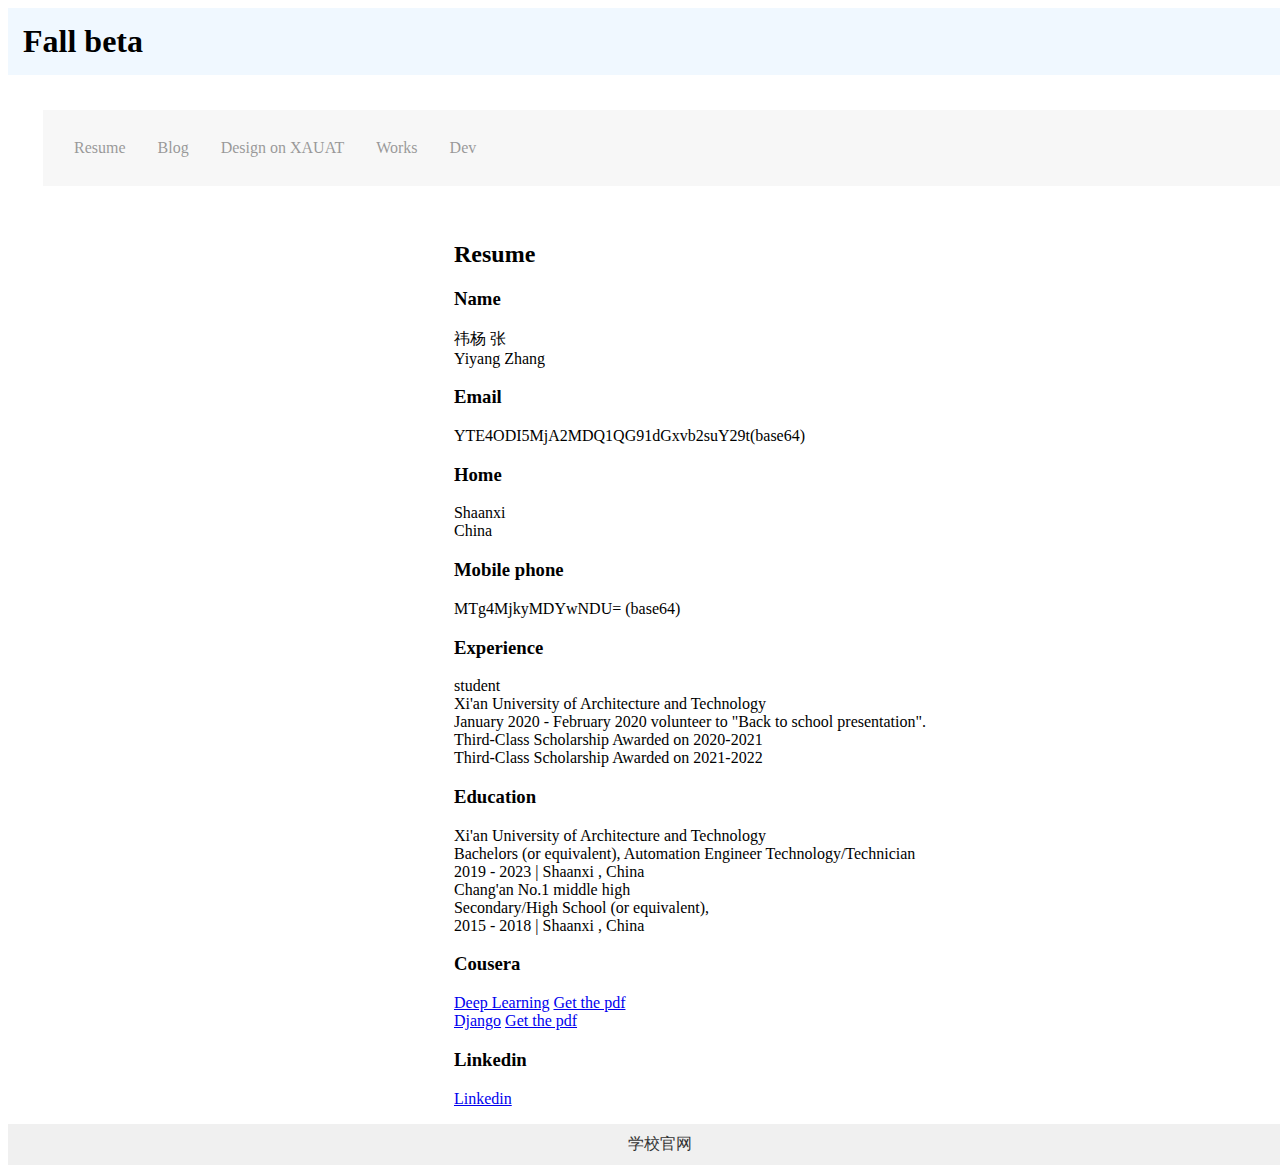
<file: index.html>
<!DOCTYPE html>
<html lang="en">

<head>
  <meta charset="utf-8">
  <title>Fall beta</title>
  <link rel="stylesheet" href="dev/dev.css">
  <style>
    /* Add common styles for .content class if needed */
    .content {
      display: flex;
      flex-wrap: wrap;
      justify-content: space-around;
    }

    .pic-w {
      flex: 0 0 30%;
      /* Adjust the width as needed */
      margin: 10px;
    }

    .pic-w object {
      width: 100%;
      height: auto;
    }

    .navbar {
      background-color: #f0f0f0;
      overflow: hidden;
    }

    .navbar a {
      float: left;
      display: block;
      color: #333;
      /* Original text color */
      text-align: center;
      padding: 14px 16px;
      text-decoration: none;
    }

    .navbar a:hover {
      background-color: #ddd;
      color: #000;
      /* Hover text color */
    }

    .navbar a.active {
      background-color: #4CAF50;
      color: #fff;
      /* Active text color */
    }

    .footer {
      background-color: #f0f0f0;
      padding: 10px 20px;
      text-align: center;
    }

    .footer a {
      color: #333;
      /* Original text color */
      text-decoration: none;
      margin: 0 10px;
    }

    .footer a:hover {
      text-decoration: underline;
    }

    @media (max-width: 768px) {
      .content {
        flex-direction: column;
      }

      .pic-w {
        flex: 0 0 100%;
        margin: 10px;
      }
    }

    @media (max-width: 480px) {
      .navbar a {
        float: none;
        display: block;
        text-align: left;
        width: 100%;
        box-sizing: border-box;
      }
    }
  </style>

  <script type="text/javascript">
    (function (c, l, a, r, i, t, y) {
      c[a] = c[a] || function () { (c[a].q = c[a].q || []).push(arguments) };
      t = l.createElement(r); t.async = 1; t.src = "https://www.clarity.ms/tag/" + i;
      y = l.getElementsByTagName(r)[0]; y.parentNode.insertBefore(t, y);
    })(window, document, "clarity", "script", "ksvh6xzm3w");
  </script>
</head>

<body>
  <h1>Fall beta</h1>
  <div class="navbar">
    <nav>
      <a href="index.html">Resume</a>
      <a href="blog.html">Blog</a>
      <a href="XAUAT.html">Design on XAUAT</a>
      <a href="works.html">Works</a>
      <a href="dev.html">Dev</a>
    </nav>
  </div>

<div class="content">
  <div>
    <p>
    <h2>Resume</h2>
    <h3>Name</h3>
    祎杨 张<br>
    Yiyang Zhang<br>
    <h3>Email</h3>
    YTE4ODI5MjA2MDQ1QG91dGxvb2suY29t(base64)<br>
    <h3>Home</h3>
    Shaanxi<br>
    China<br>
    <h3>Mobile phone</h3>
    MTg4MjkyMDYwNDU= (base64)<br>
    <h3>Experience</h3>
    student<br>
    Xi'an University of Architecture and Technology<br>
    January 2020 - February 2020
    volunteer to "Back to school presentation".<br>
    Third-Class Scholarship Awarded on 2020-2021<br>
    Third-Class Scholarship Awarded on 2021-2022<br>
    <h3>Education</h3>
    Xi'an University of Architecture and Technology<br>
    Bachelors (or equivalent), Automation Engineer Technology/Technician<br>
    2019 - 2023 | Shaanxi , China<br>
    Chang'an No.1 middle high<br>
    Secondary/High School (or equivalent),<br>
    2015 - 2018 | Shaanxi , China<br>
    <h3>Cousera</h3>
    <a href="https://coursera.org/share/eb67de3edd3efd2f932d40f34467a683">Deep Learning</a>
    <a href="image\Coursera KJGDH4EF2UY4.pdf">Get the pdf</a><br>


    
    <a href="https://coursera.org/share/5a34201925332cb8e7932b53f6ac5fca">Django</a>
    <a href="image\Coursera MRK63PHLWDQ7.pdf">Get the pdf</a><br>
    
    
    <h3>Linkedin</h3>
    <a href="https://www.linkedin.com/in/%E7%A5%8E%E6%9D%A8-%E5%BC%A0-300009167/">Linkedin</a>
    </p>
  </div>
</div>

  <div class="footer">
    <footer>
      <a href="http://www.xauat.edu.cn/">学校官网</a>
     
    </footer>
  </div>
</body>

</html>
</file>
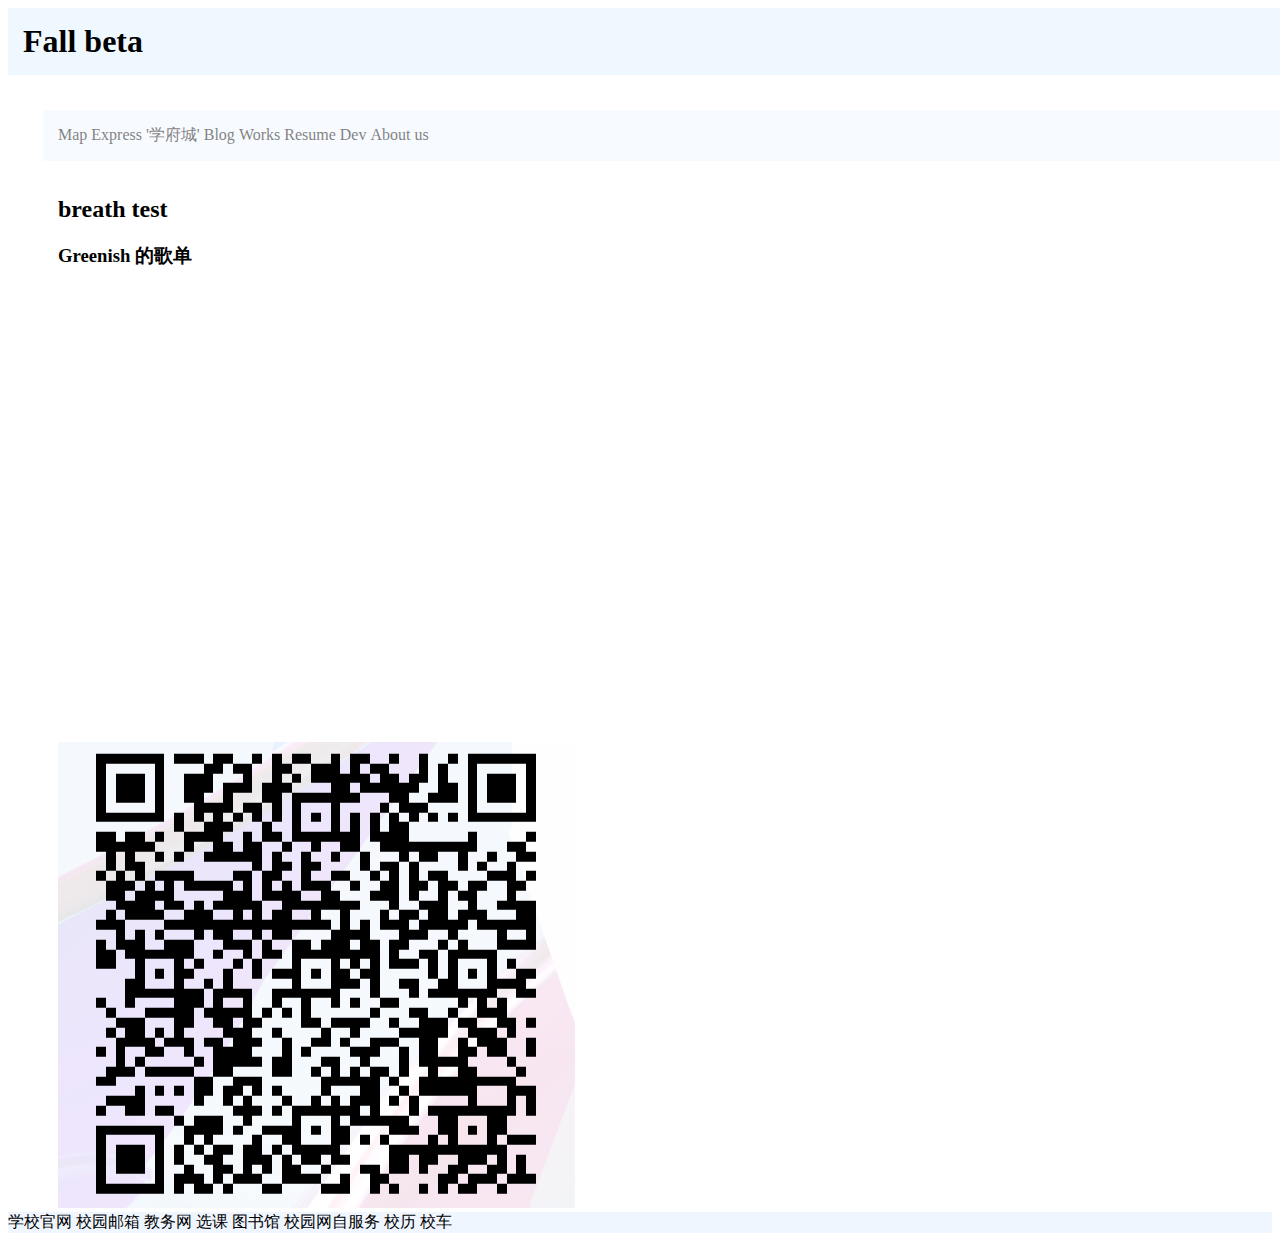
<file: aboutus.html>
<!DOCTYPE html>
<html ang="en">
  <head>
    <meta charset="utf-8">
    <title>Fall beta</title>
    <link rel="stylesheet" href="dev/dev.css">
   </head>
  <body>
    <h1>Fall beta</h1>
    <div class="navbar">
      <nav>
        <a href="index.html">Map</a>
        <a href="express.html">Express</a>
        <a href="xuefucheng.html">'学府城'</a>
        <a href="blog.html">Blog</a>
        <a href="works.html">Works</a>
        <a href="resume.html">Resume</a>
        <a href="dev.html">Dev</a>
        <a href="aboutus.html">About us</a>
      </nav>
    </div>
    <div class="status">
     <h2>breath test</h2>
    </div>

    <div class="content">
    <div>
   <h3>Greenish 的歌单</h3>
    <iframe allow="autoplay *; encrypted-media *;" frameborder="0" height="450"
      style="width:100%;max-width:660px;overflow:hidden;background:transparent;"
      sandbox="allow-forms allow-popups allow-same-origin allow-scripts allow-storage-access-by-user-activation allow-top-navigation-by-user-activation"
      src="https://embed.music.apple.com/cn/playlist/greenish/pl.u-06oxxNWuWJYKxJg"></iframe>
  </div>
    <div>
    <img class="QR"src="image/QR.png" alt="QQ群">
  </div>
    </div>


    <div class="footer">
     <footer>
       <a href="http://www.xauat.edu.cn/">学校官网</a>
       <a href="http://mail.xauat.edu.cn/">校园邮箱</a>
       <a href="http://jwc.xauat.edu.cn/">教务网</a>
       <a href="http://xk.xauat.edu.cn/">选课</a>
       <a href="http://lib.xauat.edu.cn/">图书馆</a>
       <a href="10.186.255.33">校园网自服务</a>
       <a href="http://www.xauat.edu.cn/zh-cn/html/12xxfw/xyrl.html">校历</a>
       <a href="http://www.xauat.edu.cn/zh-cn/html/12xxfw/xyjt.html">校车</a>
     </footer>
    </div>
  </body>
<html>
</file>
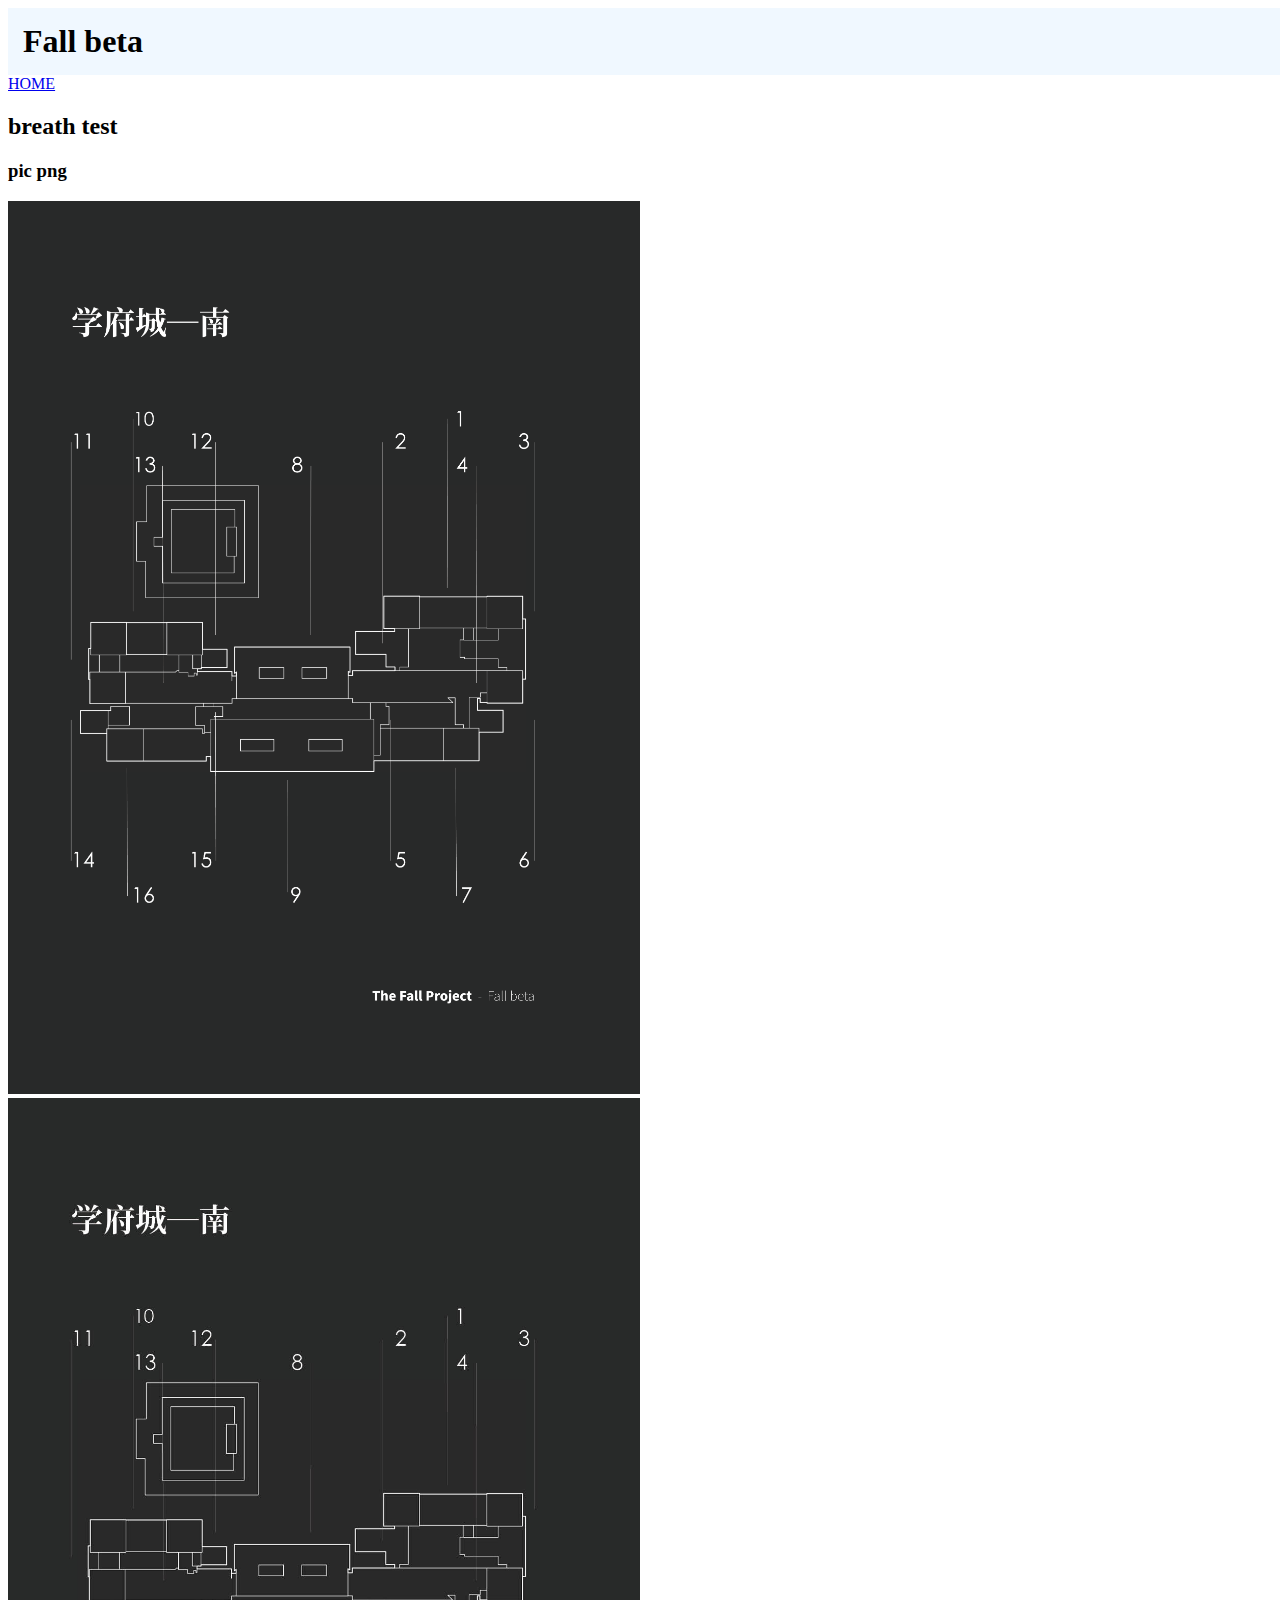
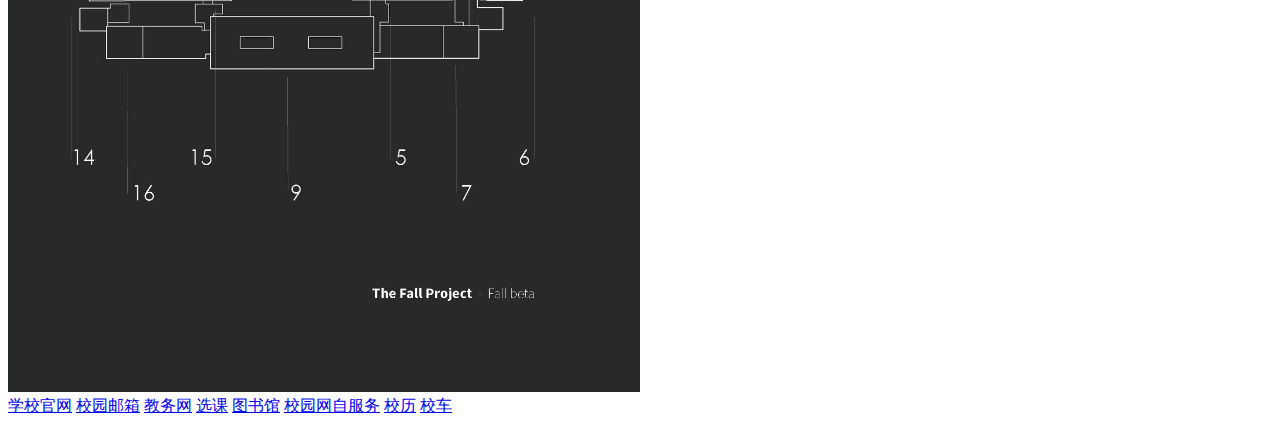
<file: dev.html>
<!DOCTYPE html>
<html ang="en">
  <head>
    <meta charset="utf-8">
    <title>Fall beta</title>
    <link rel="stylesheet" href="dev/dev.css">
   </head>
  <body>
    <h1>Fall beta</h1>
    <nav>
      <a href="index.html">HOME</a>
    </nav>
    <h2>breath test</h2>
  
    <h3>pic png</h3>
    <img  src="image/xuefucheng.png" width="50%%" height="50%%" alt="map">
    <img  src="image/1.jpg" width="50%%" height="50%%" alt="map">

  <footer>
  <a href="http://www.xauat.edu.cn/">学校官网</a>
  <a href="http://mail.xauat.edu.cn/">校园邮箱</a>
  <a href="http://jwc.xauat.edu.cn/">教务网</a>
  <a href="http://xk.xauat.edu.cn/">选课</a>
  <a href="http://lib.xauat.edu.cn/">图书馆</a>
  <a href="10.186.255.33">校园网自服务</a>
  <a href="http://www.xauat.edu.cn/zh-cn/html/12xxfw/xyrl.html">校历</a>
  <a href="http://www.xauat.edu.cn/zh-cn/html/12xxfw/xyjt.html">校车</a>
</footer>

  </body>
</file>
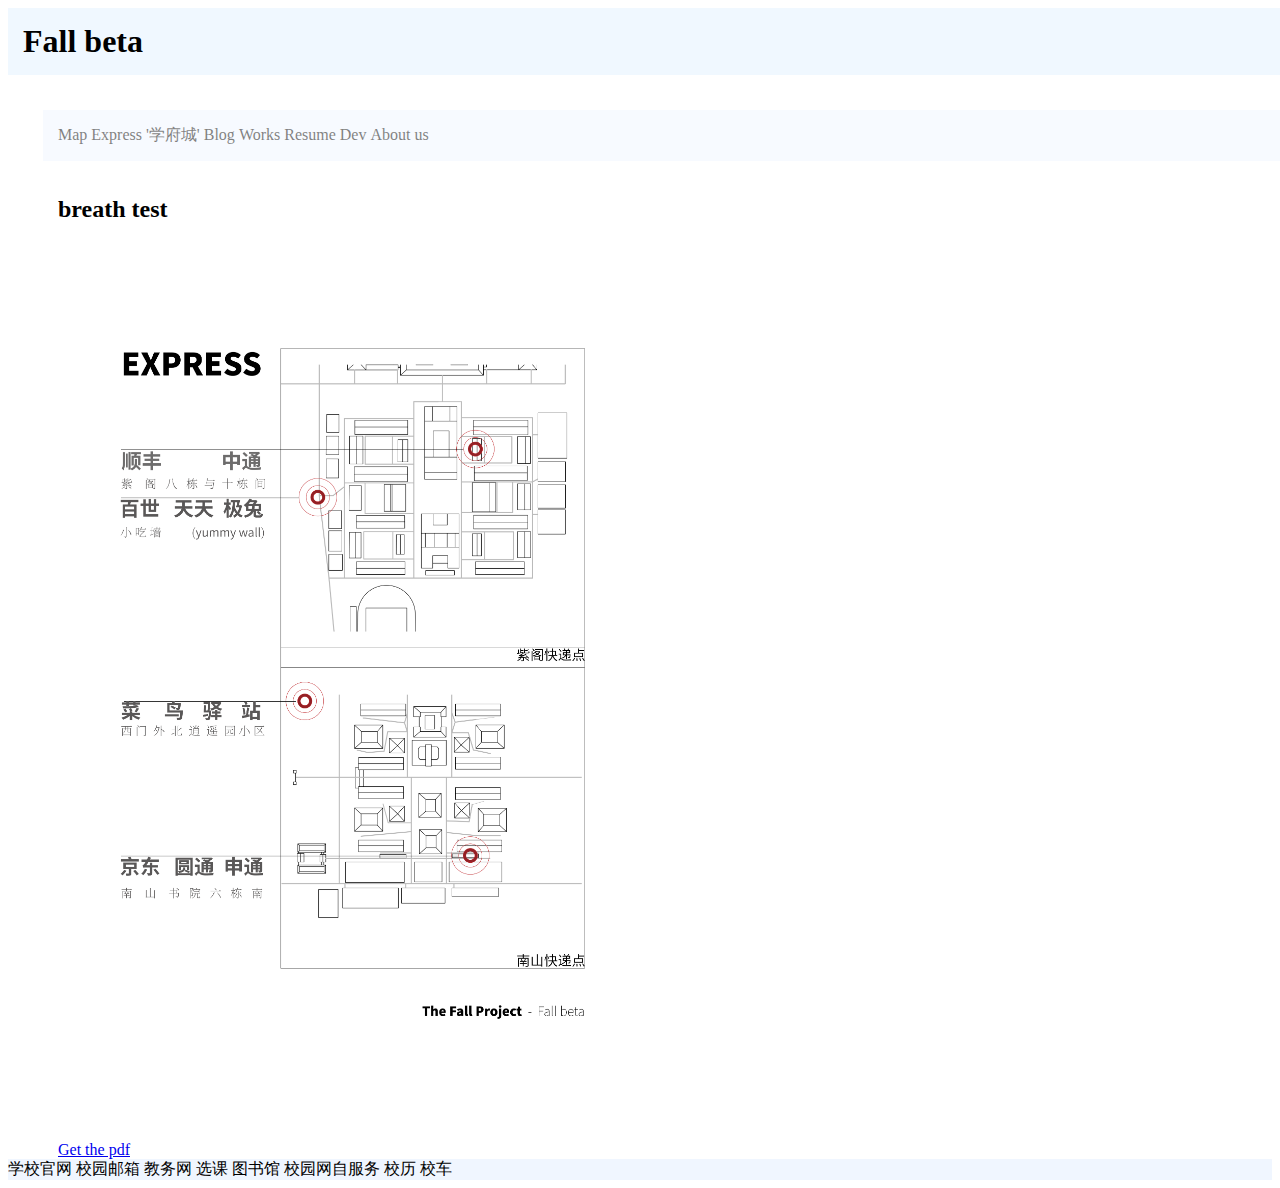
<file: express.html>
<!DOCTYPE html>
<html ang="en">
  <head>
    <meta charset="utf-8">
    <title>Fall beta</title>
    <link rel="stylesheet" href="dev/dev.css">
   </head>
  <body>
    <h1>Fall beta</h1>
    <div class="navbar">
      <nav>
            <a href="index.html">Map</a>
            <a href="express.html">Express</a>
            <a href="xuefucheng.html">'学府城'</a>
            <a href="blog.html">Blog</a>
            <a href="works.html">Works</a>
            <a href="resume.html">Resume</a>
            <a href="dev.html">Dev</a>
            <a href="aboutus.html">About us</a>
      </nav>
    </div>
    <div class="status">
     <h2>breath test</h2>
    </div>

    <div class="content">
    <div>
   <img class="pic" src="image/express.svg" width="50%%" height="50%%" alt="map"><br>
   <a href="pdf/express.pdf">Get the pdf</a>
   </div>
    </div>


    <div class="footer">
     <footer>
       <a href="http://www.xauat.edu.cn/">学校官网</a>
       <a href="http://mail.xauat.edu.cn/">校园邮箱</a>
       <a href="http://jwc.xauat.edu.cn/">教务网</a>
       <a href="http://xk.xauat.edu.cn/">选课</a>
       <a href="http://lib.xauat.edu.cn/">图书馆</a>
       <a href="10.186.255.33">校园网自服务</a>
       <a href="http://www.xauat.edu.cn/zh-cn/html/12xxfw/xyrl.html">校历</a>
       <a href="http://www.xauat.edu.cn/zh-cn/html/12xxfw/xyjt.html">校车</a>
     </footer>
    </div>
  </body>
<html>
</file>
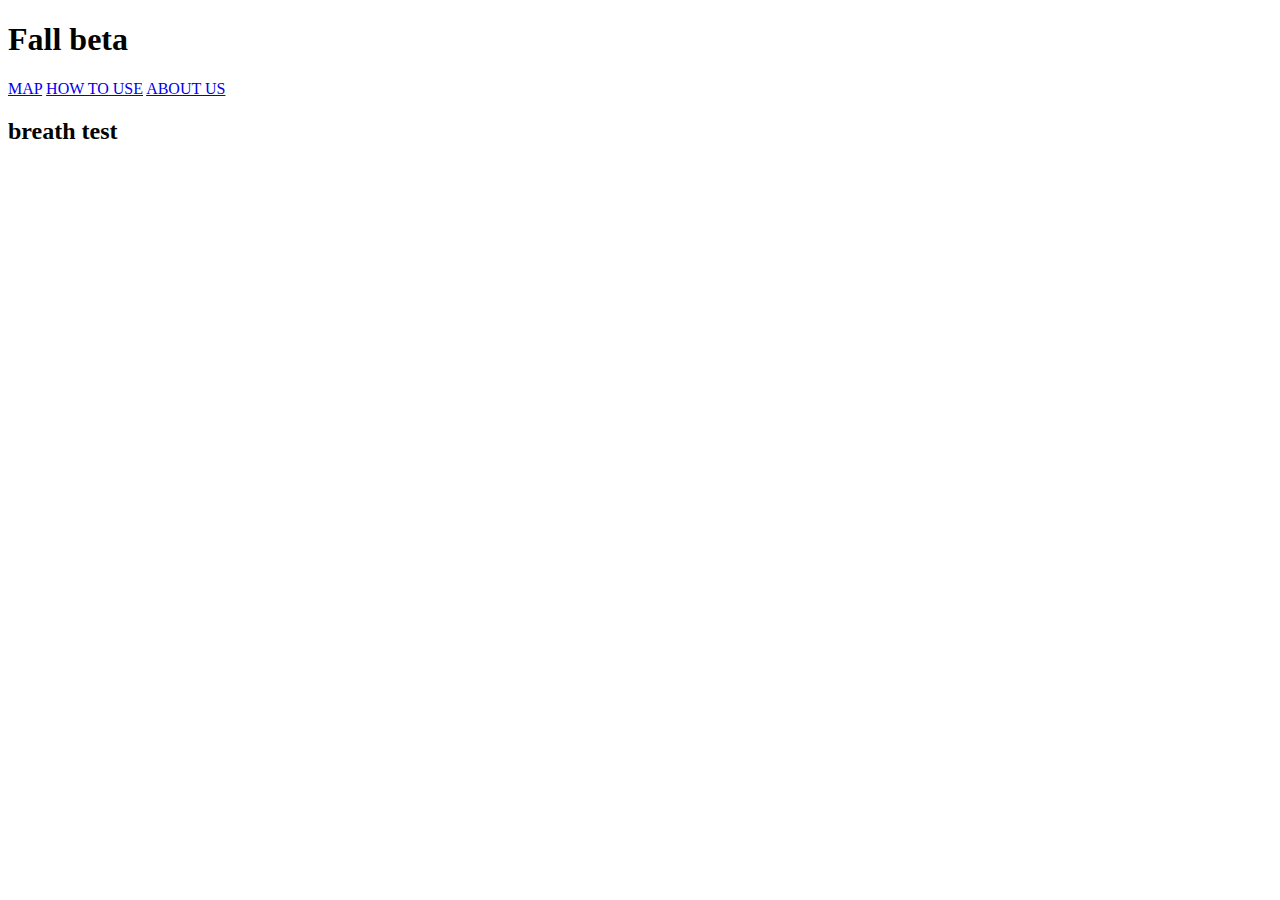
<file: fall beta.html>
<!DOCTYPE html>
<html ang="en">
  <head>
    <meta charset="utf-8">
    <title>Fall beta</title>
   </head>
  <body>
    <h1>Fall beta</h1>
    <nav>
      <a href="http://www.">MAP</a>
      <a href="http://www..com">HOW TO USE</a>
      <a href="http://www.com">ABOUT US</a>
    </nav>
    <h2>breath test</h2>
    <iframe allow="autoplay *; encrypted-media *;" frameborder="0" height="150" style="width:100%;max-width:660px;overflow:hidden;background:transparent;" sandbox="allow-forms allow-popups allow-same-origin allow-scripts allow-storage-access-by-user-activation allow-top-navigation-by-user-activation" src="https://embed.music.apple.com/cn/album/kanashimi-no-mukougawa/1528927423?i=1528927425"></iframe>
<footer>

</footer>

  </body>
</file>
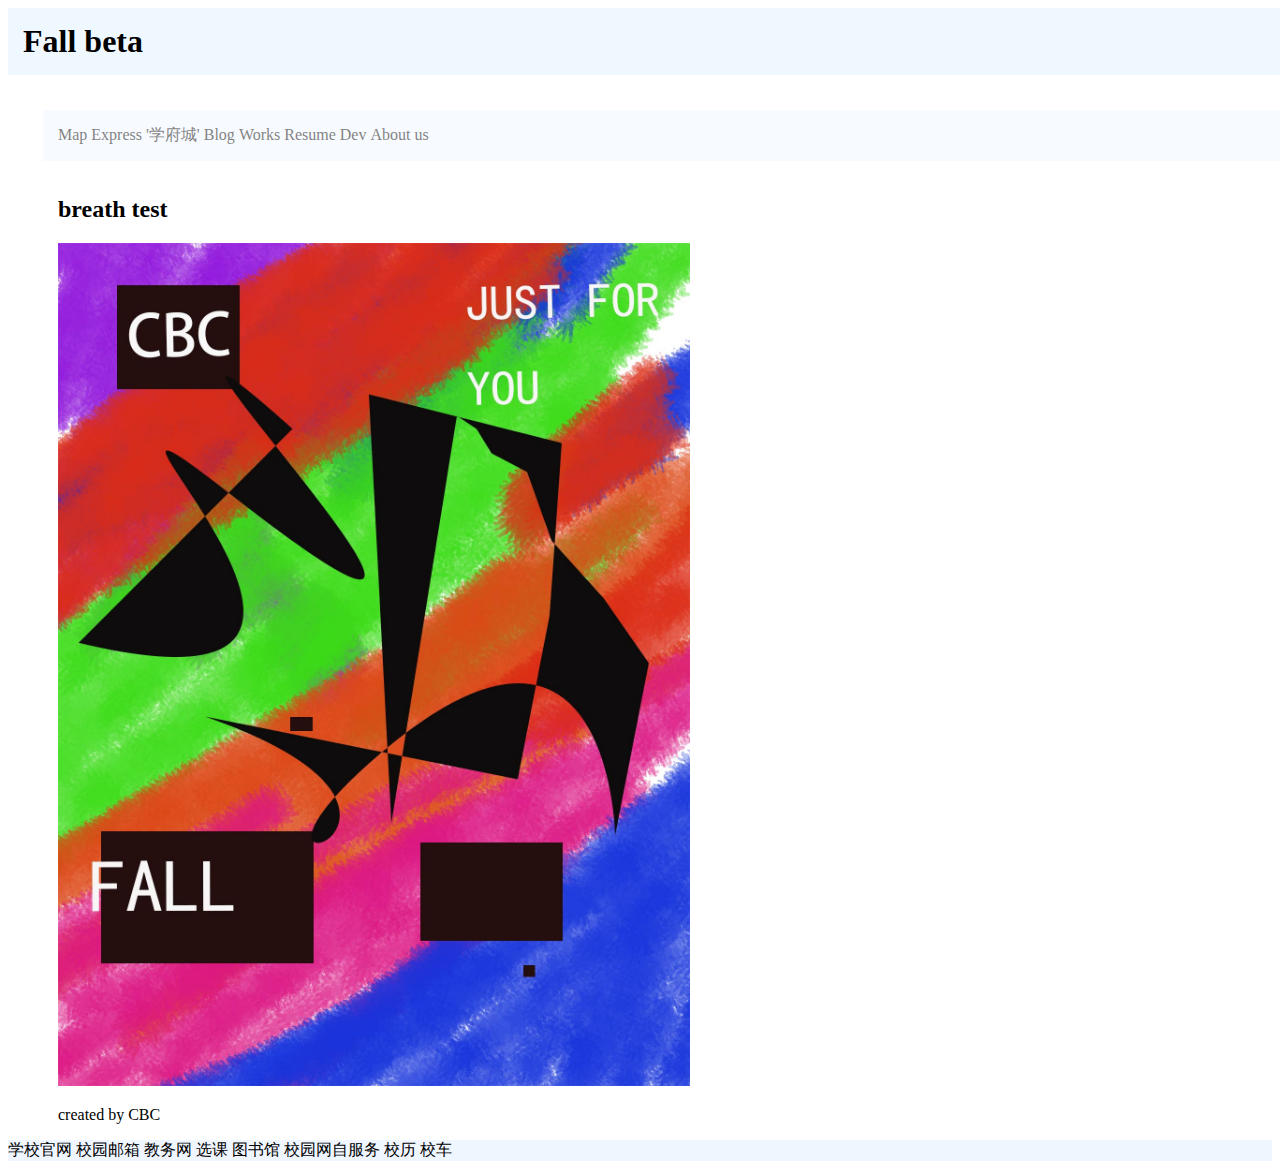
<file: gallery.html>
<!DOCTYPE html>
<html lang="en">
  <head>
    <meta charset="utf-8">
    <title>Fall beta</title>
    <link rel="stylesheet" href="dev/dev.css">
   </head>
  <body>
    <h1>Fall beta</h1>
    <div class="navbar">
    <nav>
      <a href="index.html">Map</a>
      <a href="express.html">Express</a>
      <a href="xuefucheng.html">'学府城'</a>
      <a href="blog.html">Blog</a>
      <a href="works.html">Works</a>
      <a href="resume.html">Resume</a>
      <a href="dev.html">Dev</a>
      <a href="aboutus.html">About us</a>
    </nav>
    </div>
    <div class="status">
     <h2>breath test</h2>
    </div>

    <div class="content">
    <div>
   <img  src="image/CBC.jpg" width="50%%" height="50%%" ><br>
    <p>created by CBC</p>
  </div>
    </div>


    <div class="footer">
     <footer>
       <a href="http://www.xauat.edu.cn/">学校官网</a>
       <a href="http://mail.xauat.edu.cn/">校园邮箱</a>
       <a href="http://jwc.xauat.edu.cn/">教务网</a>
       <a href="http://xk.xauat.edu.cn/">选课</a>
       <a href="http://lib.xauat.edu.cn/">图书馆</a>
       <a href="10.186.255.33">校园网自服务</a>
       <a href="http://www.xauat.edu.cn/zh-cn/html/12xxfw/xyrl.html">校历</a>
       <a href="http://www.xauat.edu.cn/zh-cn/html/12xxfw/xyjt.html">校车</a>
     </footer>
    </div>
  </body>
<html>
</file>
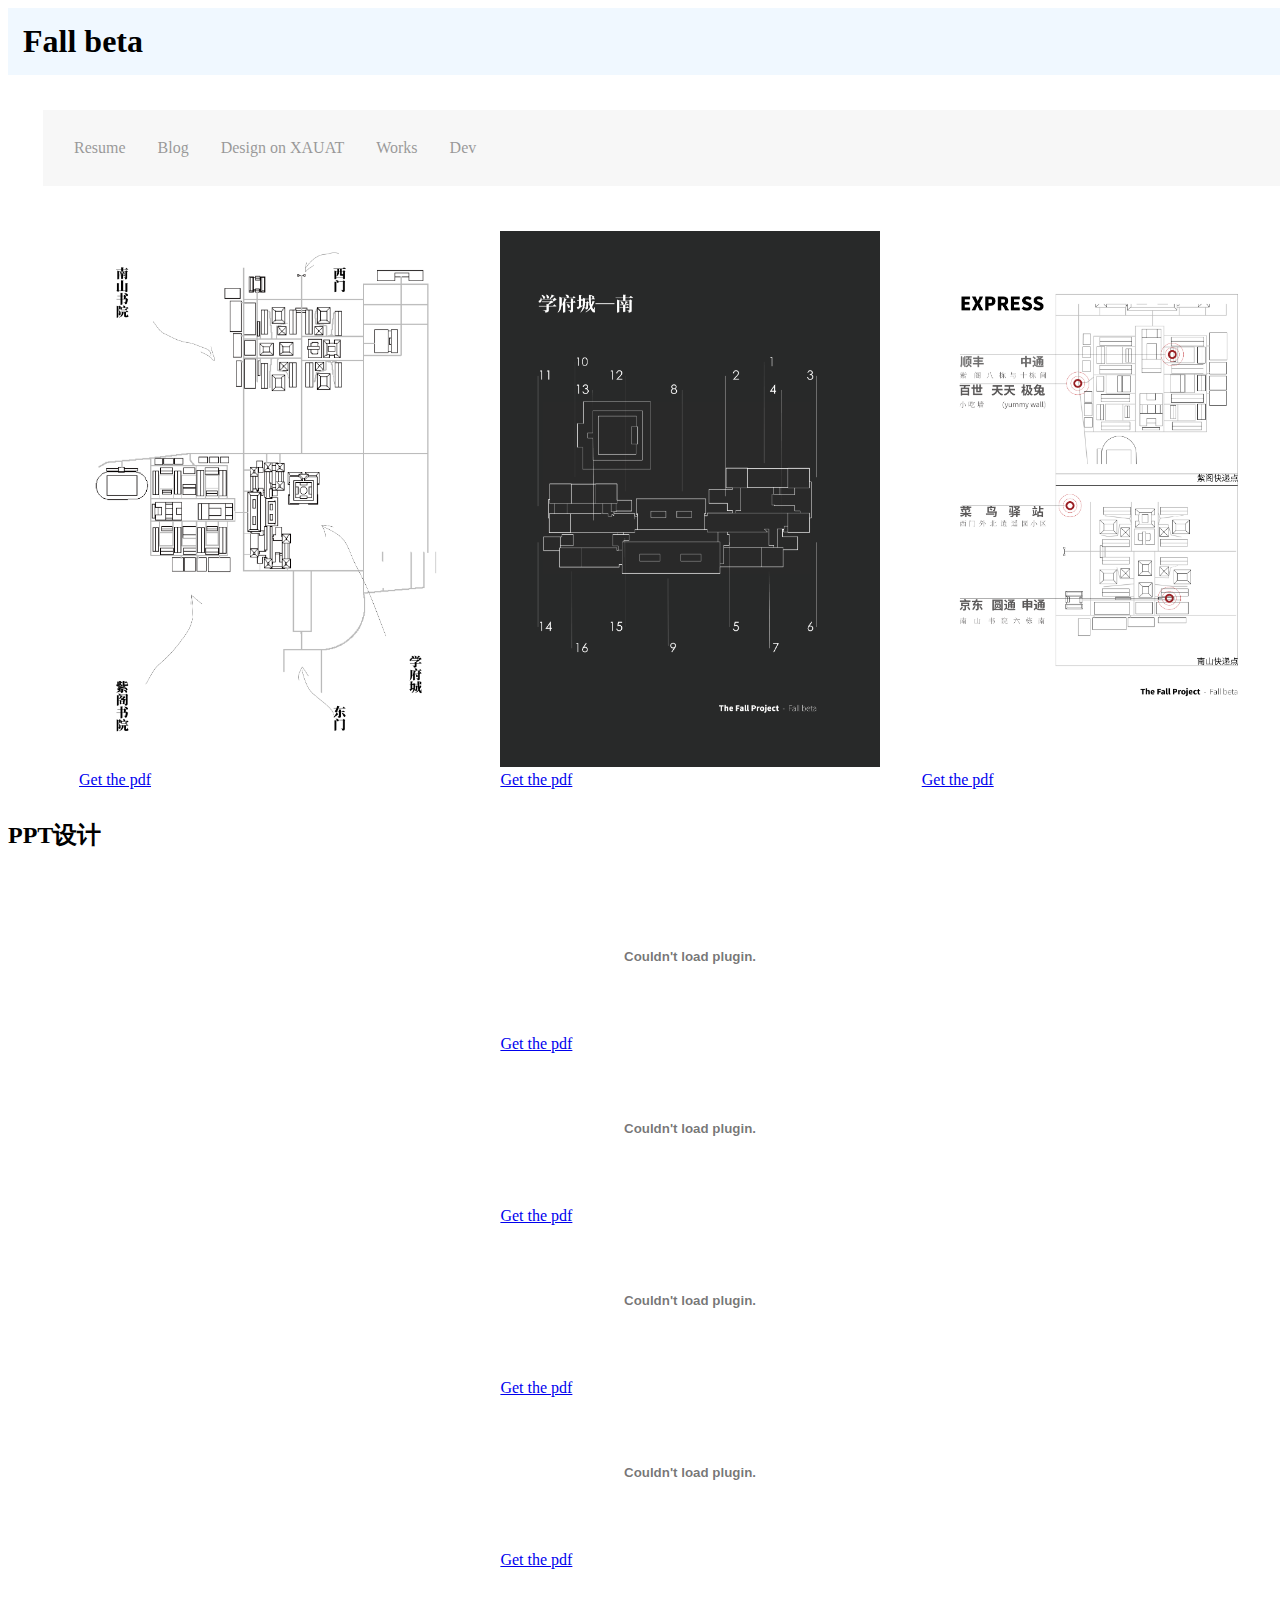
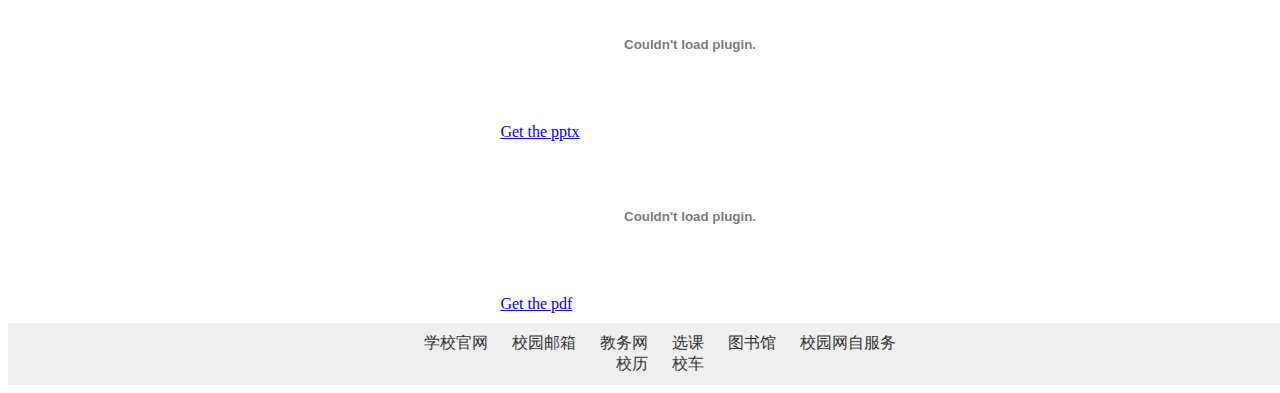
<file: new.html>
<!DOCTYPE html>
<html lang="en">

<head>
    <meta charset="utf-8">
    <title>Fall beta</title>
    <link rel="stylesheet" href="dev/dev.css">
    <style>
        /* Add common styles for .content class if needed */
        .content {
            display: flex;
            flex-wrap: wrap;
            justify-content: space-around;
        }

        .pic-w {
            flex: 0 0 30%;
            /* Adjust the width as needed */
            margin: 10px;
        }

        .pic-w object {
            width: 100%;
            height: auto;
        }

        .navbar {
            background-color: #f0f0f0;
            overflow: hidden;
        }

        .navbar a {
            float: left;
            display: block;
            color: #333; /* Original text color */
            text-align: center;
            padding: 14px 16px;
            text-decoration: none;
        }

        .navbar a:hover {
            background-color: #ddd;
            color: #000; /* Hover text color */
        }

        .navbar a.active {
            background-color: #4CAF50;
            color: #fff; /* Active text color */
        }

        .footer {
            background-color: #f0f0f0;
            padding: 10px 20px;
            text-align: center;
        }

        .footer a {
            color: #333; /* Original text color */
            text-decoration: none;
            margin: 0 10px;
        }

        .footer a:hover {
            text-decoration: underline;
        }

         @media (max-width: 768px) {
            .content {
                flex-direction: column;
            }

            .pic-w {
                flex: 0 0 100%;
                margin: 10px;
            }
        }

        @media (max-width: 480px) {
            .navbar a {
                float: none;
                display: block;
                text-align: left;
                width: 100%;
                box-sizing: border-box;
            }
        }
    </style>
</head>

<body>
    <h1>Fall beta</h1>
    <div class="navbar">
        <nav>
            <a href="resume.html">Resume</a>
            <a href="blog.html">Blog</a>
            <a href="XAUAT.html">Design on XAUAT</a>
            <a href="works.html">Works</a>
            <a href="dev.html">Dev</a>
        </nav>
    </div>

    <div class="content">
        <!-- Content sections with responsive layout -->
        <div class="pic-w">
            <img class="pic" src="image/map.svg" width="100%" height="auto" alt="map"><br>
            <a href="pdf/map.pdf">Get the pdf</a>
        </div>

        <div class="pic-w">
            <img class="pic" src="image/xuefucheng.svg" width="100%" height="auto" alt="map"><br>
            <a href="pdf/xuefucheng.pdf">Get the pdf</a>
        </div>

        <div class="pic-w">
            <img class="pic" src="image/express.svg" width="100%" height="auto" alt="map"><br>
            <a href="pdf/express.pdf">Get the pdf</a>
        </div>
    </div>

    <h2>PPT设计</h2>
    <div class="content">
        <div class="pic-w">
        <div>
            <object data="pdf/计算机控制技术.pdf"></object><br>
            <a href="pdf/计算机控制技术.pdf">Get the pdf</a><br>
        </div>

        <div>
            <object data="pdf/单片机.pdf"></object><br>
            <a href="pdf/单片机.pdf">Get the pdf</a><br>
        </div>
        
        <div>
            <object data="pdf/供配电课程设计.pdf"></object><br>
            <a href="pdf/供配电课程设计.pdf">Get the pdf</a><br>
        </div>
        
        <div>
            <object data="pdf/自动化专业认知实习答辩.pdf"></object><br>
            <a href="pdf/自动化专业认知实习答辩.pdf">Get the pdf</a><br>
        </div>
        
        <div>
            <object data="pdf/1.1.1.pdf"></object><br>
            <a href="pdf/1.1.1.pptx">Get the pptx</a><br>
        </div>
        
        <div>
            <object data="pdf/DCS.pdf"></object><br>
            <a href="pdf/DCS.pdf">Get the pdf</a><br>
        </div>
        </div>
    </div>

    <div class="footer">
        <footer>
            <a href="http://www.xauat.edu.cn/">学校官网</a>
            <a href="http://mail.xauat.edu.cn/">校园邮箱</a>
            <a href="http://jwc.xauat.edu.cn/">教务网</a>
            <a href="http://xk.xauat.edu.cn/">选课</a>
            <a href="http://lib.xauat.edu.cn/">图书馆</a>
            <a href="10.186.255.33">校园网自服务</a><br>
            <a href="http://www.xauat.edu.cn/zh-cn/html/12xxfw/xyrl.html">校历</a>
            <a href="http://www.xauat.edu.cn/zh-cn/html/12xxfw/xyjt.html">校车</a>
        </footer>
    </div>
</body>

</html>
</file>
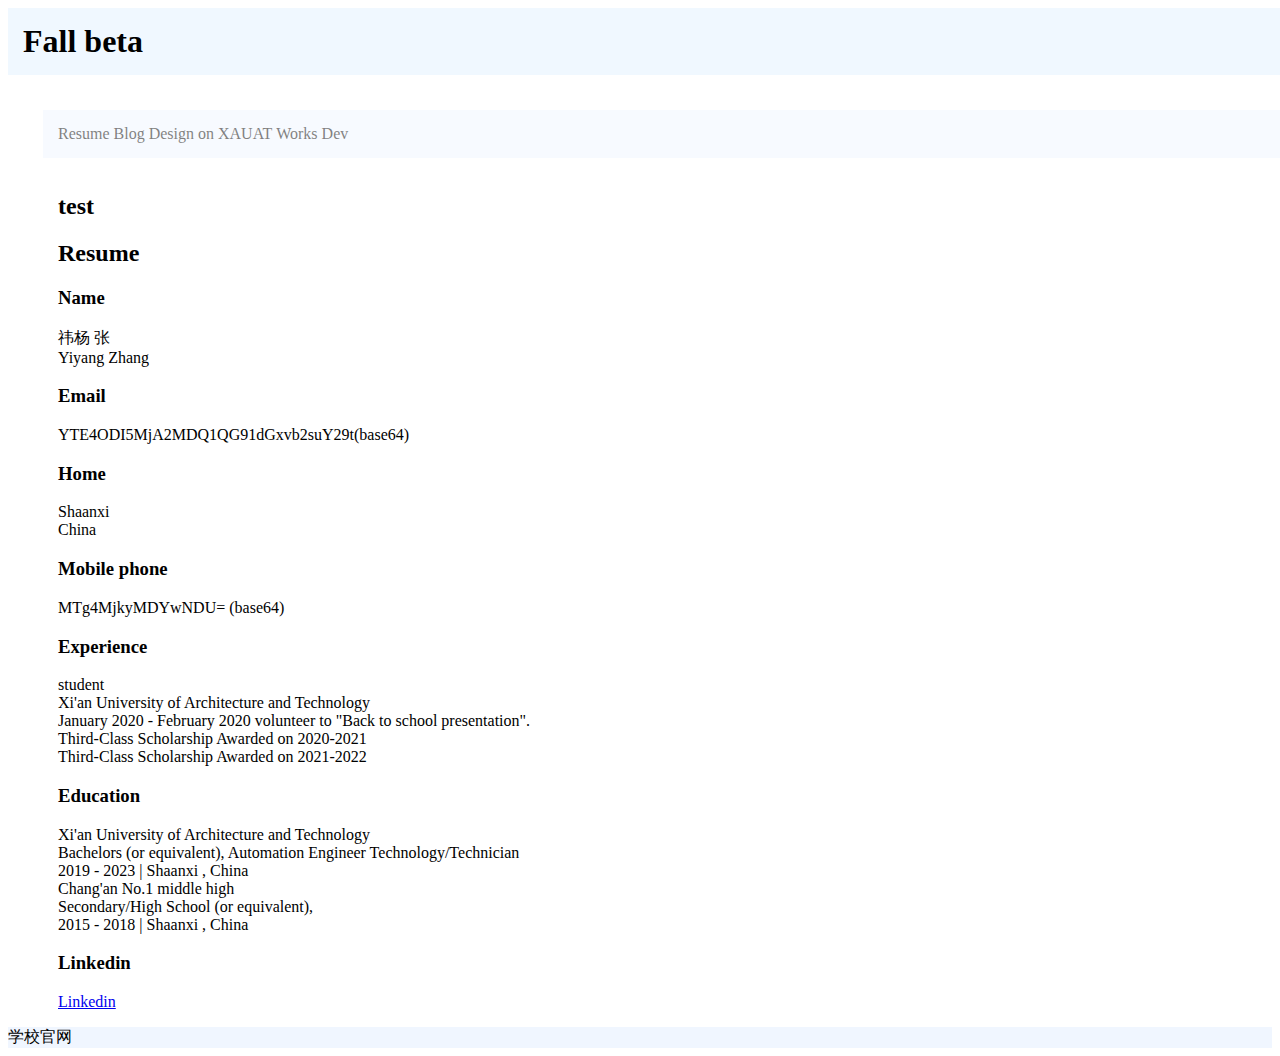
<file: resume.html>
<!DOCTYPE html>
<html ang="en">

<head>
    <meta charset="utf-8">
    <title>Fall beta</title>
    <link rel="stylesheet" href="dev/dev.css">
</head>

<body>
    <h1>Fall beta</h1>
    <div class="navbar">
        <nav>
            <a href="resume.html">Resume</a>
            <a href="blog.html">Blog</a>
            <a href="XAUAT.html">Design on XAUAT</a>
            <a href="works.html">Works</a>
            <a href="dev.html">Dev</a>
        </nav>
    </div>
    <div class="status">
        <h2>test</h2>
    </div>

    <div class="content">
        <div>
            <p>
                <h2>Resume</h2>
                <h3>Name</h3>
                祎杨 张<br>
                Yiyang Zhang<br>
                <h3>Email</h3>
                YTE4ODI5MjA2MDQ1QG91dGxvb2suY29t(base64)<br>
                <h3>Home</h3>
                Shaanxi<br>
                China<br>
                <h3>Mobile phone</h3>
                MTg4MjkyMDYwNDU= (base64)<br>
                <h3>Experience</h3>
                student<br>
                Xi'an University of Architecture and Technology<br>
                January 2020 - February 2020
                volunteer to "Back to school presentation".<br>
                Third-Class Scholarship Awarded on 2020-2021<br>
                Third-Class Scholarship Awarded on 2021-2022<br>
                <h3>Education</h3>
                Xi'an University of Architecture and Technology<br>
                Bachelors (or equivalent), Automation Engineer Technology/Technician<br>
                2019 - 2023 | Shaanxi , China<br>
                Chang'an No.1 middle high<br>
                Secondary/High School (or equivalent),<br>
                2015 - 2018 | Shaanxi , China<br>

                <h3>Linkedin</h3>
                <a href="https://www.linkedin.com/in/%E7%A5%8E%E6%9D%A8-%E5%BC%A0-300009167/">Linkedin</a>
            </p>
        </div>
    </div>


    <div class="footer">
        <footer>
            <a href="http://www.xauat.edu.cn/">学校官网</a>

        </footer>
    </div>
</body>
<html>
</file>
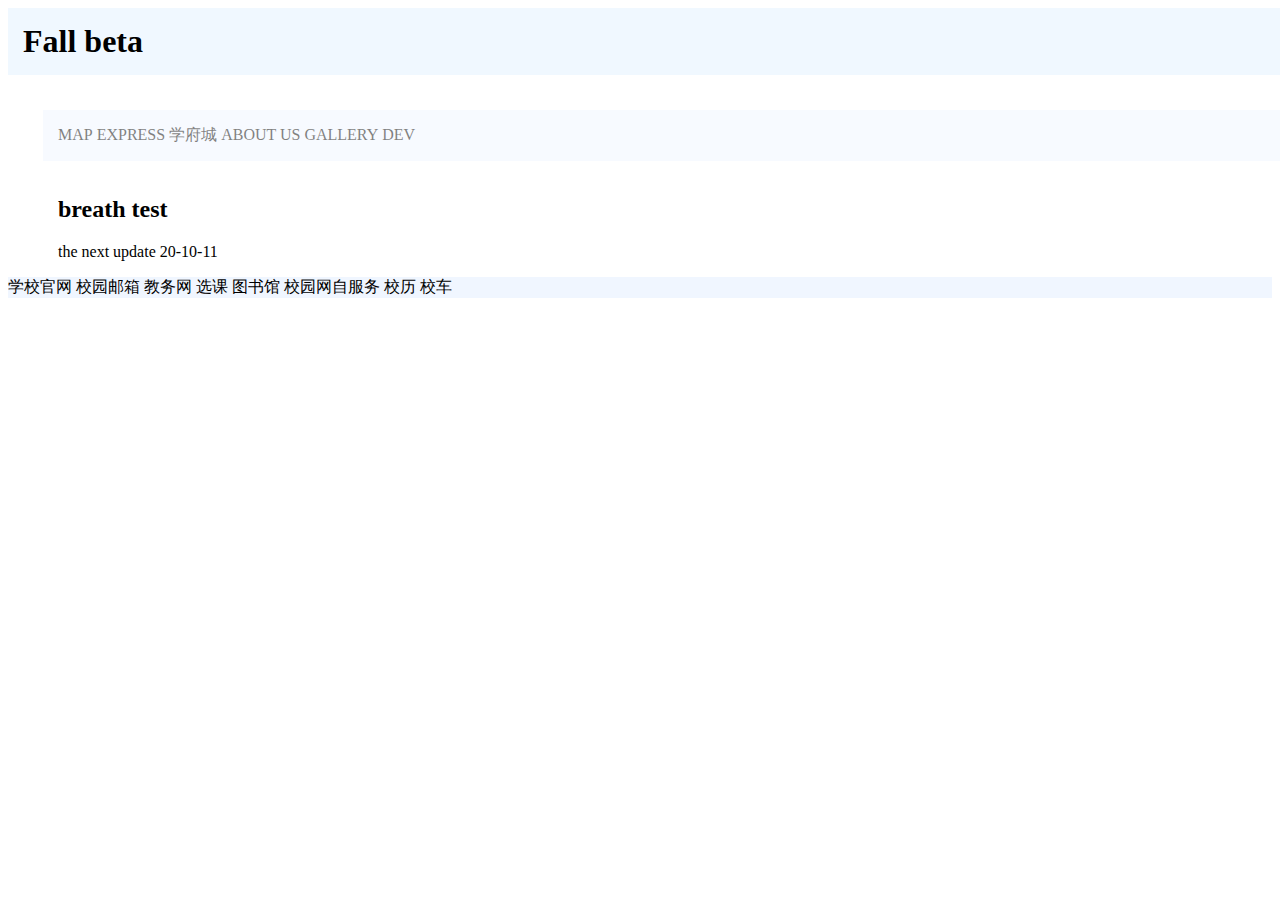
<file: ui-1.html>
<!DOCTYPE html>
<html ang="en">
  <head>
    <meta charset="utf-8">
    <title>Fall beta</title>
    <link rel="stylesheet" href="dev/dev.css">
   </head>
  <body>
    <h1>Fall beta</h1>    
    <div class="navbar">
     <nav>
       <a href="index.html">MAP</a>
       <a href="express.html">EXPRESS</a>
       <a href="xuefucheng.html">学府城</a>
       <a href="aboutus.html">ABOUT US</a>
       <a href="gallery.html">GALLERY</a>
       <a href="dev.html">DEV</a>
     </nav>
    </div>
    <div class="status">
     <h2>breath test</h2>
    </div>

    <div class="content">
  <p>the next update 20-10-11</p>
  </div>
    </div>


    <div class="footer">
     <footer>
       <a href="http://www.xauat.edu.cn/">学校官网</a>
       <a href="http://mail.xauat.edu.cn/">校园邮箱</a>
       <a href="http://jwc.xauat.edu.cn/">教务网</a>
       <a href="http://xk.xauat.edu.cn/">选课</a>
       <a href="http://lib.xauat.edu.cn/">图书馆</a>
       <a href="10.186.255.33">校园网自服务</a>
       <a href="http://www.xauat.edu.cn/zh-cn/html/12xxfw/xyrl.html">校历</a>
       <a href="http://www.xauat.edu.cn/zh-cn/html/12xxfw/xyjt.html">校车</a>
     </footer>
    </div>
  </body>
<html>
</file>
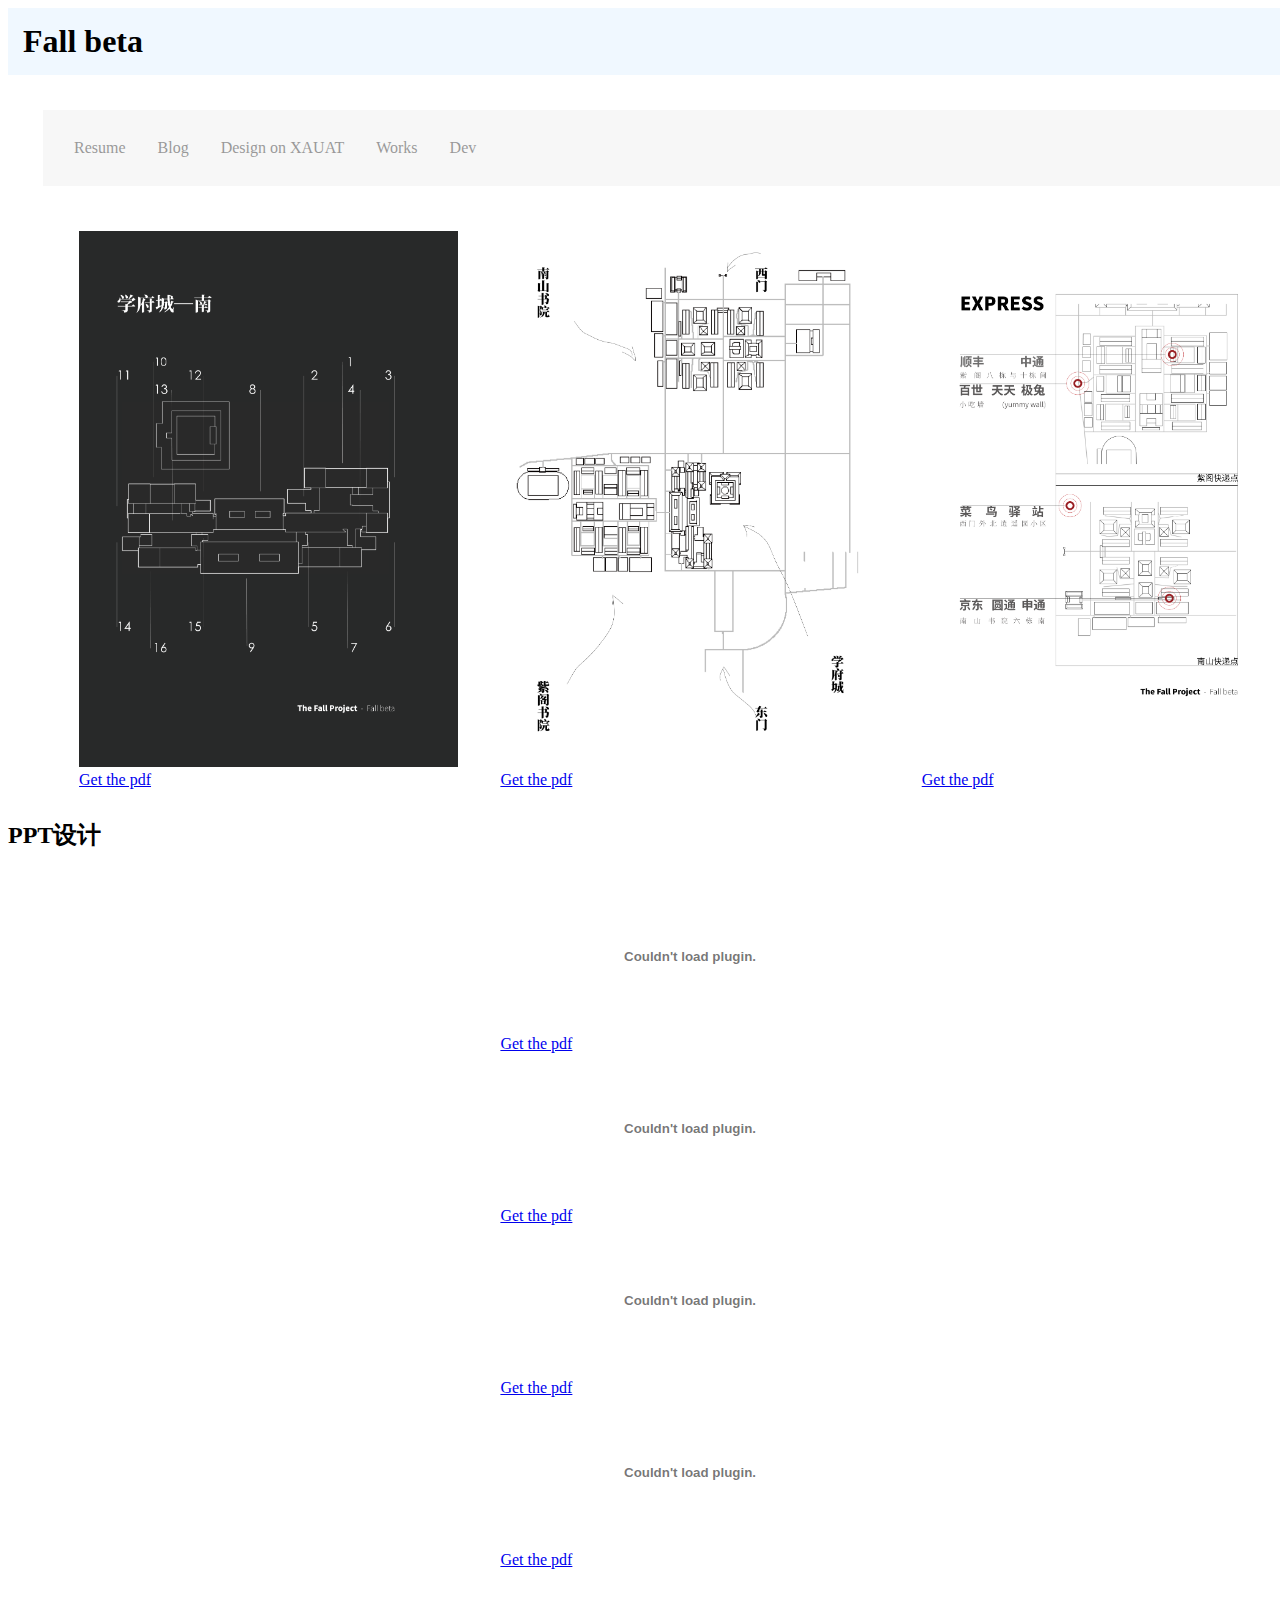
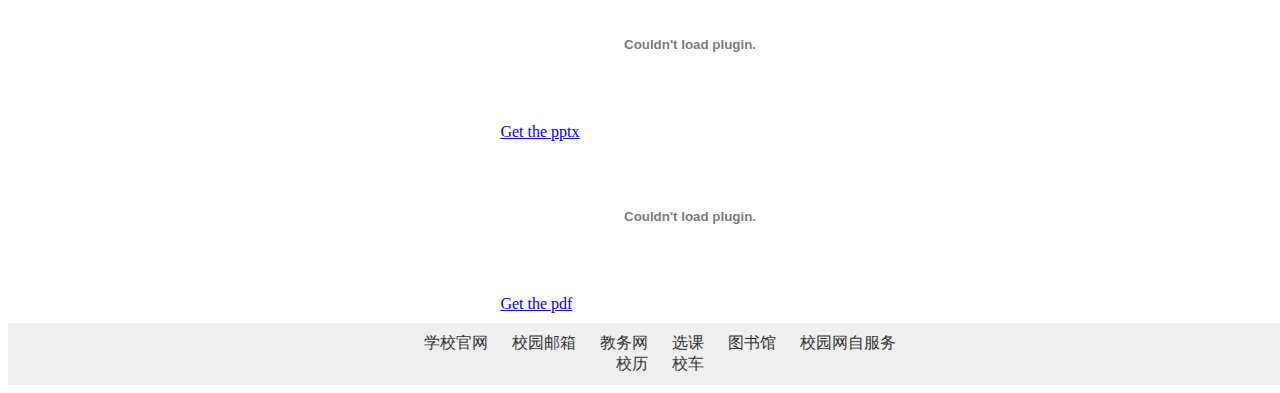
<file: XAUAT.html>
<!DOCTYPE html>
<html lang="en">

<head>
    <meta charset="utf-8">
    <title>Fall beta</title>
    <link rel="stylesheet" href="dev/dev.css">
    <style>
        /* Add common styles for .content class if needed */
        .content {
            display: flex;
            flex-wrap: wrap;
            justify-content: space-around;
        }

        .pic-w {
            flex: 0 0 30%;
            /* Adjust the width as needed */
            margin: 10px;
        }

        .pic-w object {
            width: 100%;
            height: auto;
        }

        .navbar {
            background-color: #f0f0f0;
            overflow: hidden;
        }

        .navbar a {
            float: left;
            display: block;
            color: #333;
            /* Original text color */
            text-align: center;
            padding: 14px 16px;
            text-decoration: none;
        }

        .navbar a:hover {
            background-color: #ddd;
            color: #000;
            /* Hover text color */
        }

        .navbar a.active {
            background-color: #4CAF50;
            color: #fff;
            /* Active text color */
        }

        .footer {
            background-color: #f0f0f0;
            padding: 10px 20px;
            text-align: center;
        }

        .footer a {
            color: #333;
            /* Original text color */
            text-decoration: none;
            margin: 0 10px;
        }

        .footer a:hover {
            text-decoration: underline;
        }

        @media (max-width: 768px) {
            .content {
                flex-direction: column;
            }

            .pic-w {
                flex: 0 0 100%;
                margin: 10px;
            }
        }

        @media (max-width: 480px) {
            .navbar a {
                float: none;
                display: block;
                text-align: left;
                width: 100%;
                box-sizing: border-box;
            }
        }
    </style>
    <script type="text/javascript">
        (function (c, l, a, r, i, t, y) {
            c[a] = c[a] || function () { (c[a].q = c[a].q || []).push(arguments) };
            t = l.createElement(r); t.async = 1; t.src = "https://www.clarity.ms/tag/" + i;
            y = l.getElementsByTagName(r)[0]; y.parentNode.insertBefore(t, y);
        })(window, document, "clarity", "script", "ksvh6xzm3w");
    </script>
</head>

<body>
    <h1>Fall beta</h1>
    <div class="navbar">
        <nav>
            <a href="index.html">Resume</a>
            <a href="blog.html">Blog</a>
            <a href="XAUAT.html">Design on XAUAT</a>
            <a href="works.html">Works</a>
            <a href="dev.html">Dev</a>
        </nav>
    </div>

    <div class="content">

        <div class="pic-w">
            <img class="pic" src="image/xuefucheng.svg" width="100%" height="auto" alt="map"><br>
            <a href="pdf/xuefucheng.pdf">Get the pdf</a>
        </div>

        <div class="pic-w">
            <img class="pic" src="image/map.svg" width="100%" height="auto" alt="map"><br>
            <a href="pdf/map.pdf">Get the pdf</a>
        </div>
        
        <div class="pic-w">
            <img class="pic" src="image/express.svg" width="100%" height="auto" alt="map"><br>
            <a href="pdf/express.pdf">Get the pdf</a>
        </div>
    </div>

    <h2>PPT设计</h2>
    <div class="content">
        <div class="pic-w">
            <div>
                <object data="pdf/计算机控制技术.pdf"></object><br>
                <a href="pdf/计算机控制技术.pdf">Get the pdf</a><br>
            </div>

            <div>
                <object data="pdf/单片机.pdf"></object><br>
                <a href="pdf/单片机.pdf">Get the pdf</a><br>
            </div>

            <div>
                <object data="pdf/供配电课程设计.pdf"></object><br>
                <a href="pdf/供配电课程设计.pdf">Get the pdf</a><br>
            </div>

            <div>
                <object data="pdf/自动化专业认知实习答辩.pdf"></object><br>
                <a href="pdf/自动化专业认知实习答辩.pdf">Get the pdf</a><br>
            </div>

            <div>
                <object data="pdf/1.1.1.pdf"></object><br>
                <a href="pdf/1.1.1.pptx">Get the pptx</a><br>
            </div>

            <div>
                <object data="pdf/DCS.pdf"></object><br>
                <a href="pdf/DCS.pdf">Get the pdf</a><br>
            </div>
        </div>
    </div>

    <div class="footer">
        <footer>
            <a href="http://www.xauat.edu.cn/">学校官网</a>
            <a href="http://mail.xauat.edu.cn/">校园邮箱</a>
            <a href="http://jwc.xauat.edu.cn/">教务网</a>
            <a href="http://xk.xauat.edu.cn/">选课</a>
            <a href="http://lib.xauat.edu.cn/">图书馆</a>
            <a href="10.186.255.33">校园网自服务</a><br>
            <a href="http://www.xauat.edu.cn/zh-cn/html/12xxfw/xyrl.html">校历</a>
            <a href="http://www.xauat.edu.cn/zh-cn/html/12xxfw/xyjt.html">校车</a>
        </footer>
    </div>
</body>

</html>
</file>
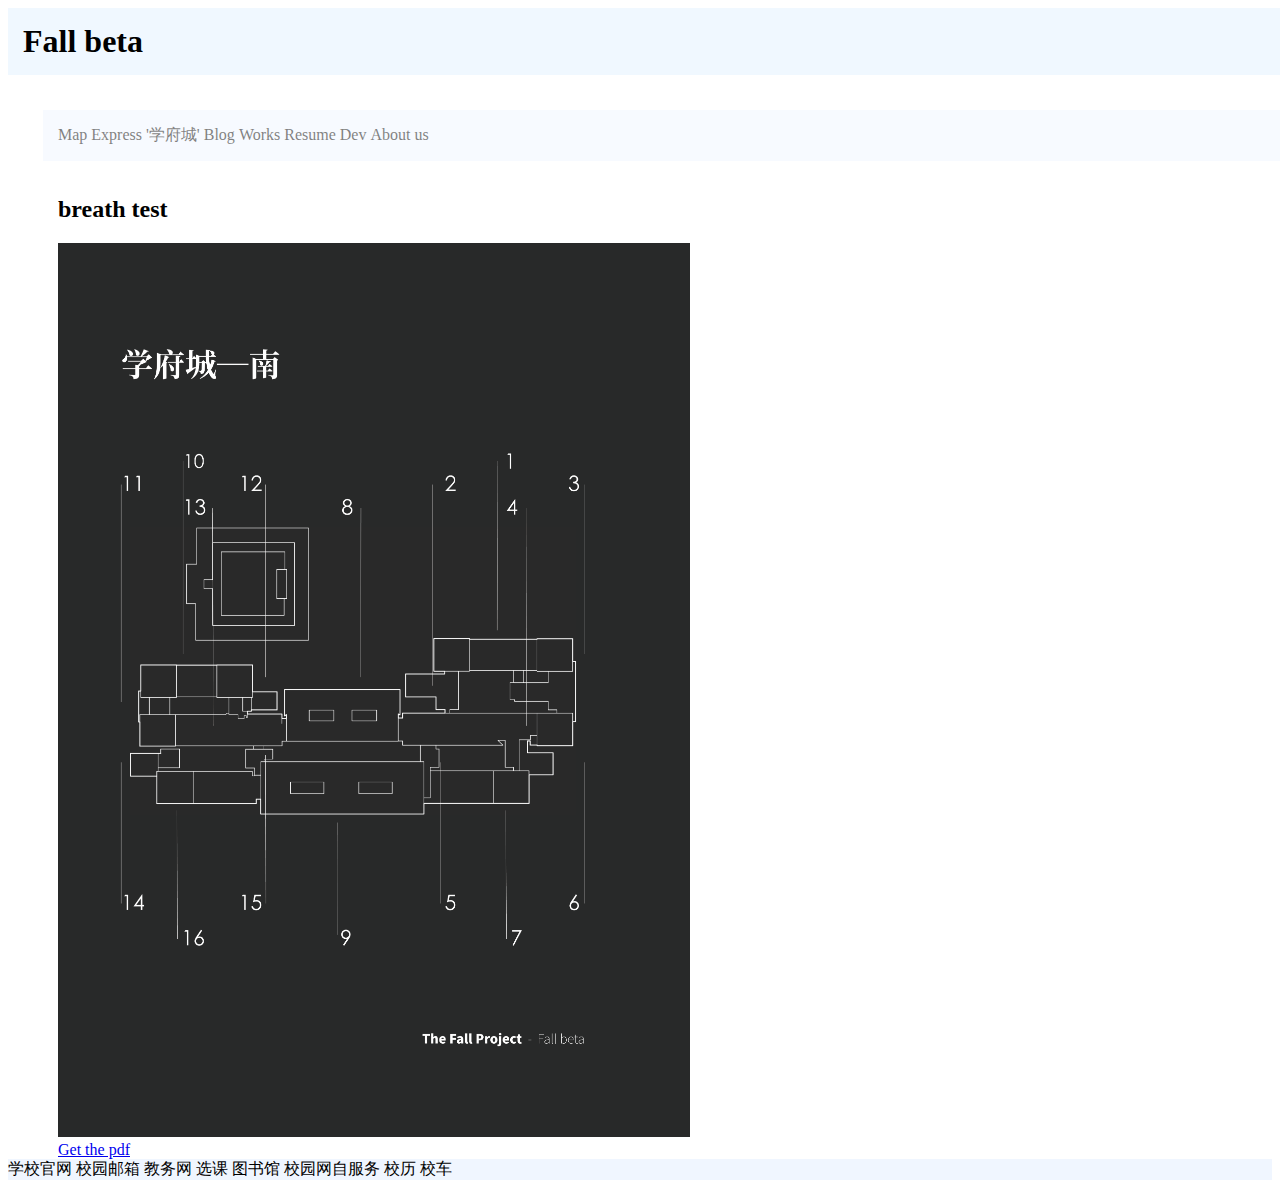
<file: xuefucheng.html>
<!DOCTYPE html>
<html ang="en">
  <head>
    <meta charset="utf-8">
    <title>Fall beta</title>
    <link rel="stylesheet" href="dev/dev.css">
   </head>
  <body>
    <h1>Fall beta</h1>
    <div class="navbar">
      <nav>
        <a href="index.html">Map</a>
        <a href="express.html">Express</a>
        <a href="xuefucheng.html">'学府城'</a>
        <a href="blog.html">Blog</a>
        <a href="works.html">Works</a>
        <a href="resume.html">Resume</a>
        <a href="dev.html">Dev</a>
        <a href="aboutus.html">About us</a>
      </nav>
    </div>
    <div class="status">
     <h2>breath test</h2>
    </div>

    <div class="content">
    <div>
   <img class="pic" src="image/xuefucheng.svg" width="50%%" height="50%%" alt="map"><br>
   <a href="pdf/xuefucheng.pdf">Get the pdf</a>
  </div>
    </div>


    <div class="footer">
     <footer>
       <a href="http://www.xauat.edu.cn/">学校官网</a>
       <a href="http://mail.xauat.edu.cn/">校园邮箱</a>
       <a href="http://jwc.xauat.edu.cn/">教务网</a>
       <a href="http://xk.xauat.edu.cn/">选课</a>
       <a href="http://lib.xauat.edu.cn/">图书馆</a>
       <a href="10.186.255.33">校园网自服务</a>
       <a href="http://www.xauat.edu.cn/zh-cn/html/12xxfw/xyrl.html">校历</a>
       <a href="http://www.xauat.edu.cn/zh-cn/html/12xxfw/xyjt.html">校车</a>
     </footer>
    </div>
  </body>
<html>
</file>
<file: dev/dev.css>
.logo {
   width: 2%;
   display: block;
}
h1 {
  background-color: #f0f8ff;
    display: inline-block;
    font-family: ' sans-serif,Times New Roman, Times';
    width: 100%;
    padding: 15px;
    text-align: left;
    /* Center the text */
    margin: 0;
  }
.navbar {
  background:#f0f6ff;
  opacity: 0.5;
  display: block;
  width: 100%;
/*  border-radius: 5px; */
  text-align: left;
  border: 10px ;
  margin: 35px;
  padding: 15px;
  position: -webkit-sticky; /* Safari */
    position: sticky;
    top: 0;
   z-index: 1;

}
.navbar a{
  text-decoration: none;
  color:#000000;
  display: inline-block;
}
.status {
    position: relative;
    left:50px;
}
.content {
    position: relative;
    left: 50px;
}
.footer a{
    text-decoration: none;
    color:#000000;
}
.footer {
  color:#000000;
  background:#f0f6ff;
  opacity: 1;
  display: inline-block;
  width: 100%;
  font-size: medium;

  /* text-align: left;
  border: 10px ;
  margin: 35px;
  padding: 15px; */
/*  border-radius: 5px; */
}
@media all and (min-width:1068px){

.pdf {
  display: on;
}
}
@media all and (max-width:1068px){
.pic {
  display:on;
  width:1000px;
}
.pic-w{
   left:50%;
}
.pdf {
  display: none;
}
.h1 {
    font-size: xx-large;
}
.navbar {
    width: 80%;
}
.navbar a{
    font-size: xx-large;
}
.status{
    font-size: xx-large;
}
.footer a{
    font-size: xx-large;
    text-align:justify;
}

}
</file>
